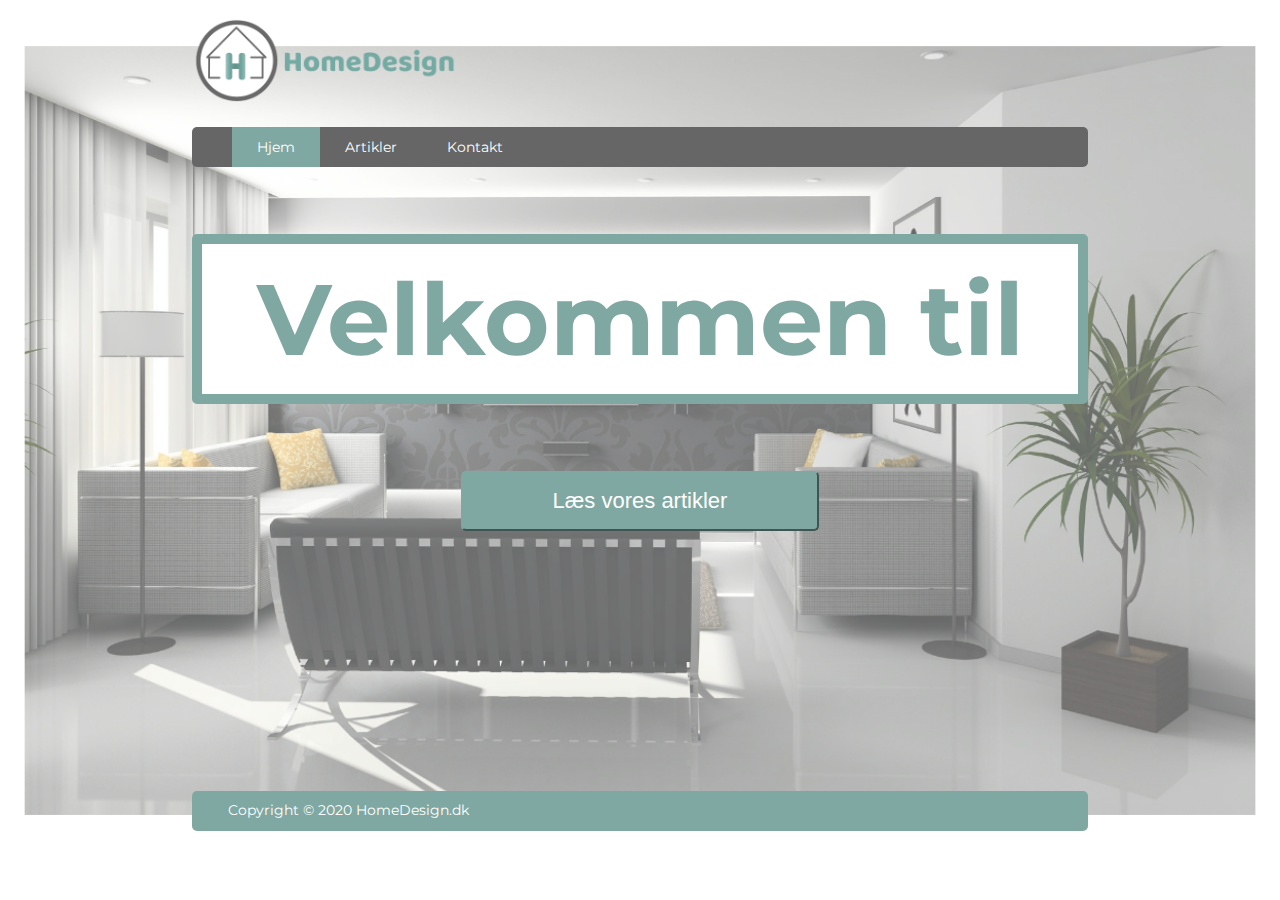
<file: index.html>
<!DOCTYPE html>
<html id="forside" lang="da">

<head>
	<meta charset="utf-8">
	<title>Projekt 1.2</title>
	<meta name="author" content="Niclas Samsøe">
	<meta name="description" content="Boligindretning for studerende online magasin">
	<meta name="viewport" content="width=device-width, initial-scale=1.0">
	<link rel="stylesheet" href="css/style.css">
	<link rel="icon" type="image/x-icon" href="index.html"/>
    
    <link href="https://fonts.googleapis.com/css?family=Montserrat&display=swap" rel="stylesheet">
    
</head>

<body class="body">
    
    <header class=mainHeader>
        <img src="images/Sk%C3%A6rmbillede%202020-03-23%20kl.%2019.27.50-kopi.png" alt=>
        
        <nav><ul>
            <li class="active"><a href="index.html">Hjem</a></li>
            <li><a href="artikler.html">Artikler</a></li>    
            <li><a href="kontakt.html">Kontakt</a></li>
        </ul></nav>

	</header>
	<main>
       
        
        <h1 class="tekstforside" > Velkommen til</h1>
        
        <div class="button">
            
            <a href="artikler.html"><button>Læs vores artikler</button></a>
        </div>
    

    </main>
    
    
	<footer class=mainFooter>
        <p class="footer-color">Copyright &copy; 2020 HomeDesign.dk</p>
    </footer>
</body>

</html>
</file>
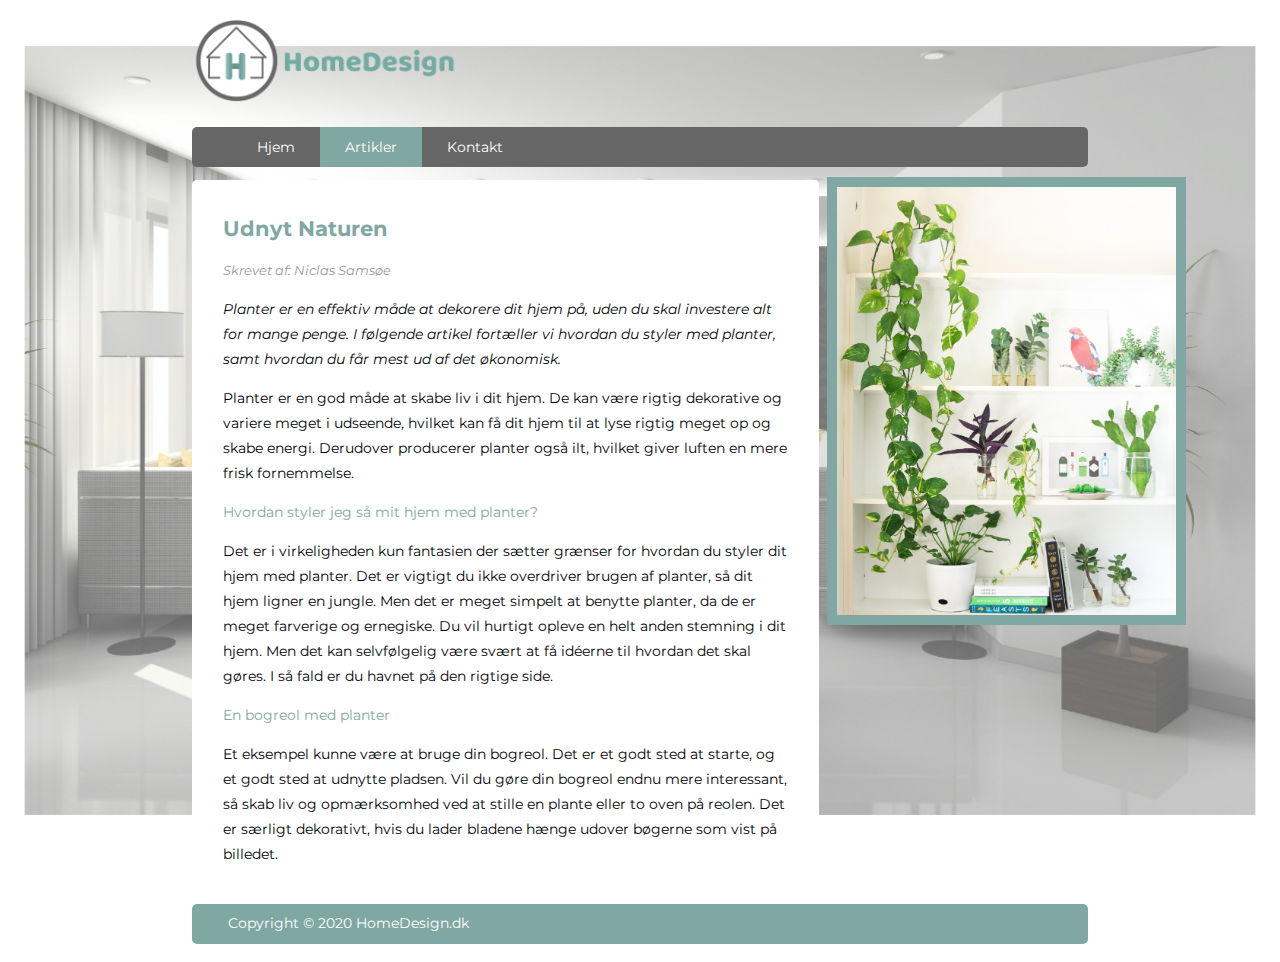
<file: artikel1.html>
<!DOCTYPE html>
<html id="artikel1" lang="da">

<head>
	<meta charset="utf-8">
	<title>Projekt 1.2</title>
	<meta name="author" content="Niclas Samsoe">
	<meta name="description" content="Boligindretning for studerende online magasin">
	<meta name="viewport" content="width=device-width, initial-scale=1.0">
	<link rel="stylesheet" href="css/style.css">
	<link rel="icon" type="image/x-icon" href="index.html"/>
    
    <link href="https://fonts.googleapis.com/css?family=Montserrat&display=swap" rel="stylesheet">
    
</head>

<body class="body">
    
    <header class=mainHeader>
        <img src="images/Sk%C3%A6rmbillede%202020-03-23%20kl.%2019.27.50-kopi.png" alt="logo">
        
        <nav><ul>
            <li><a href="index.html">Hjem</a></li>
            <li class="active"><a href="artikler.html">Artikler</a></li>    
            <li><a href="kontakt.html">Kontakt</a></li>
        </ul></nav>

	</header>
	<main>
        <div class="mainContent">
            <div class="content">
                <article class= "topcontent">
                    <header>
                        <h2><a href="#" title="first post">Udnyt Naturen</a></h2>
                    </header>
                    
                    <footer>
                    <p class="post-info">Skrevet af: Niclas Samsøe</p>    
                    </footer>
                    
                    
                        <p class="underrubrik1">Planter er en effektiv måde at dekorere dit hjem på, uden du skal investere alt for mange penge. I følgende artikel fortæller vi hvordan du styler med planter, samt hvordan du får mest ud af det økonomisk.</p>
                    
                    
                    
                          <p>Planter er en god måde at skabe liv i dit hjem. De kan være rigtig dekorative og variere meget i udseende, hvilket kan få dit hjem til at lyse rigtig meget op og skabe energi. Derudover producerer planter også ilt, hvilket giver luften en mere frisk fornemmelse.</p>
                      
                    
                    
                        <p class="underoverskrift1">Hvordan styler jeg så mit hjem med planter?</p>

                        Det er i virkeligheden kun fantasien der sætter grænser for hvordan du styler dit hjem med planter. 

                        Det er vigtigt du ikke overdriver brugen af planter, så dit hjem ligner en jungle. Men det er meget simpelt at benytte planter, da de er meget farverige og ernegiske. Du vil hurtigt opleve en helt anden stemning i dit hjem.

                        Men det kan selvfølgelig være svært at få idéerne til hvordan det skal gøres.
                        I så fald er du havnet på den rigtige side.
                       
                   
                    
                        <p class="underoverskrift2">En bogreol med planter</p>

                        Et eksempel kunne være at bruge din bogreol. Det er et godt sted at starte, og et godt sted at udnytte pladsen.

                        Vil du gøre din bogreol endnu mere interessant, så skab liv og opmærksomhed ved at stille en plante eller to oven på reolen. Det er særligt dekorativt, hvis du lader bladene hænge udover bøgerne som vist på billedet.

                
                    
                </article>
                
            </div>
        </div>
        
    
    <img class="natur" src="images/plants-in-vases-2069425.jpg" alt="plante">

    </main>
    
    
	<footer class=mainFooter>
        <p class="footer-color">Copyright &copy; 2020 HomeDesign.dk</p>
    </footer>
</body>

</html>
</file>
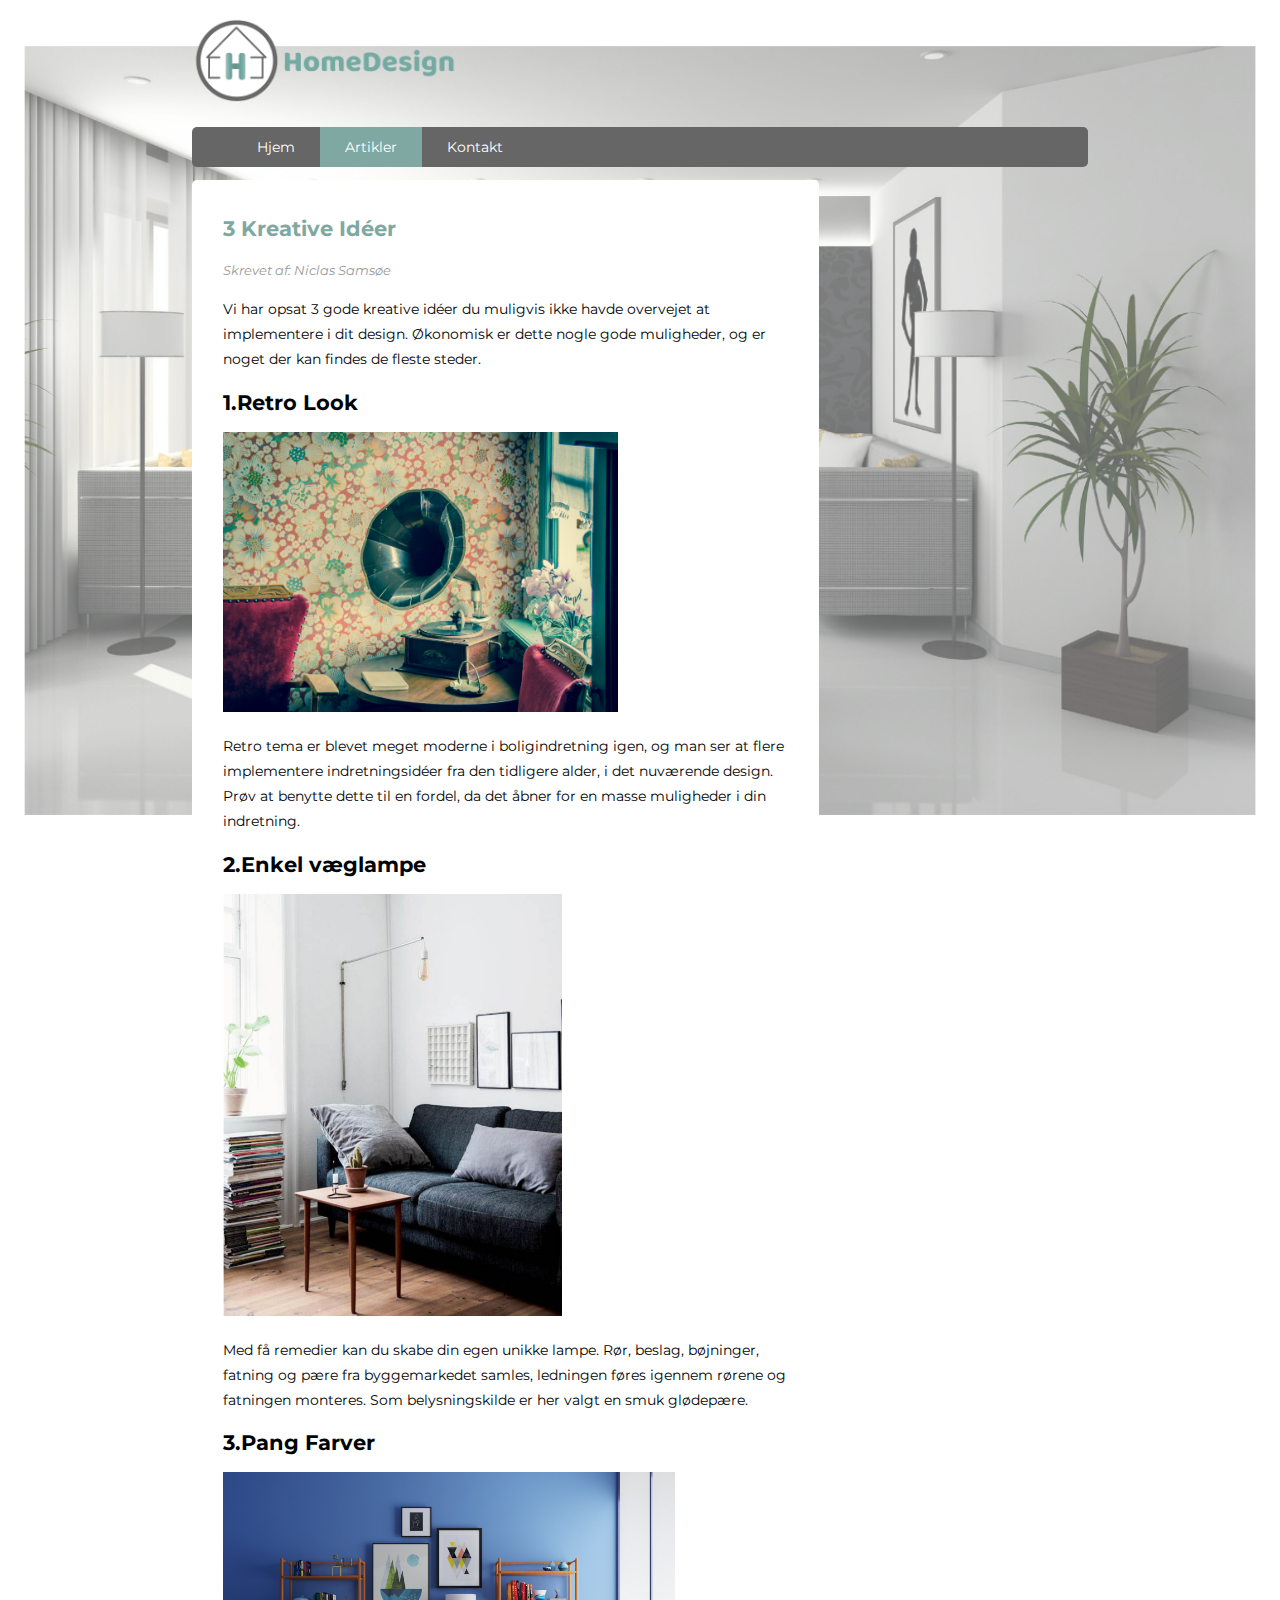
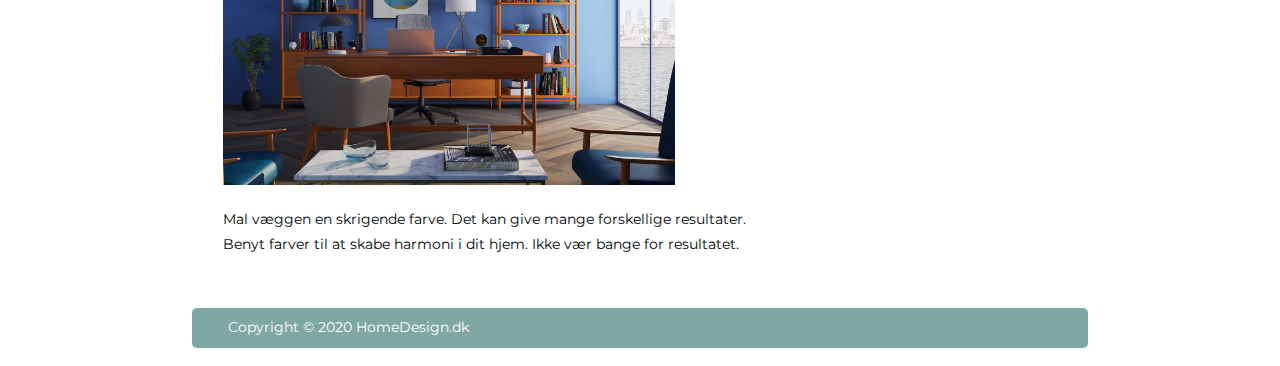
<file: artikel2.html>
<!DOCTYPE html>
<html id="artikel2" lang="da">

<head>
	<meta charset="utf-8">
	<title>Projekt 1.2</title>
	<meta name="author" content="Niclas Samsoe">
	<meta name="description" content="Boligindretning for studerende online magasin">
	<meta name="viewport" content="width=device-width, initial-scale=1.0">
	<link rel="stylesheet" href="css/style.css">
	<link rel="icon" type="image/x-icon" href="index.html"/>
    
    <link href="https://fonts.googleapis.com/css?family=Montserrat&display=swap" rel="stylesheet">
    
</head>

<body class="body">
    
    <header class=mainHeader>
        <img src="images/Sk%C3%A6rmbillede%202020-03-23%20kl.%2019.27.50-kopi.png" alt="logo">
        
        <nav><ul>
            <li><a href="index.html">Hjem</a></li>
            <li class="active"><a href="artikler.html">Artikler</a></li>    
            <li><a href="kontakt.html">Kontakt</a></li>
        </ul></nav>

	</header>
	<main>
        <div class="mainContent">
            <div class="content">
                <article class= "topcontent">
                    <header>
                        <h2><a href="artikel2.html" title="first post">3 Kreative Idéer</a></h2>
                    </header>
                    
                    <footer>
                    <p class="post-info">Skrevet af: Niclas Samsøe</p>    
                    </footer>
                    
                
                        <p>Vi har opsat 3 gode kreative idéer du muligvis ikke havde overvejet at implementere i dit design. Økonomisk er dette nogle gode muligheder, og er noget der kan findes de fleste steder. </p>
                    
                    
                    
                          <h2>1.Retro Look</h2>
                                <img class="retro" src="images/brown-and-black-gramophone-594388.jpg" alt="retro">
                                <p>Retro tema er blevet meget moderne i boligindretning igen, og man ser at flere implementere indretningsidéer fra den tidligere alder, i det nuværende design. Prøv at benytte dette til en fordel, da det åbner for en masse muligheder i din indretning.</p>
                          <h2>2.Enkel væglampe</h2>
                                <img class="lampe" src="images/Sk%C3%A6rmbillede%202020-03-26%20kl.%2020.05.18.png" alt="retro">
                                <p>Med få remedier kan du skabe din egen unikke lampe. Rør, beslag, bøjninger, fatning og pære fra byggemarkedet samles, ledningen føres igennem rørene og fatningen monteres. Som belysningskilde er her valgt en smuk glødepære. </p>
                          <h2>3.Pang Farver</h2>
                                <img class="pang" src="images/brown-wooden-desk-with-rolling-chair-and-shelves-near-window-667838.jpg" alt="retro">
                                <p>Mal væggen en skrigende farve. Det kan give mange forskellige resultater. Benyt farver til at skabe harmoni i dit hjem. Ikke vær bange for resultatet.</p>
                      
                    
                </article>
                

            </div>
        </div>
        


    </main>
    
    
	<footer class=mainFooter>
        <p class="footer-color">Copyright &copy; 2020 HomeDesign.dk</p>
    </footer>
</body>

</html>
</file>
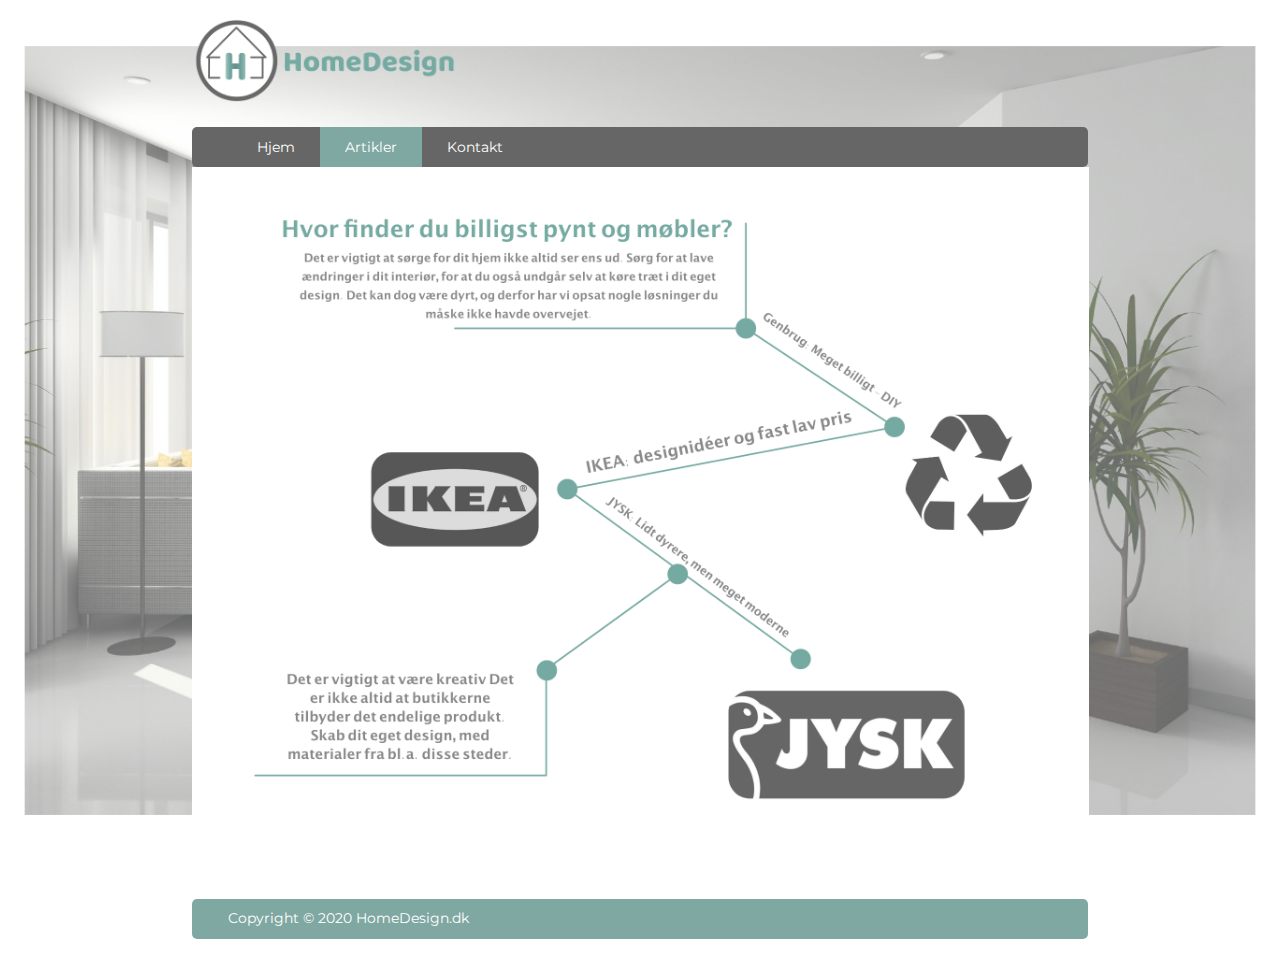
<file: artikel3.html>
<!DOCTYPE html>
<html id="artikel3" lang="da">

<head>
	<meta charset="utf-8">
	<title>Projekt 1.2</title>
	<meta name="author" content="Niclas Samsoe">
	<meta name="description" content="Boligindretning for studerende online magasin">
	<meta name="viewport" content="width=device-width, initial-scale=1.0">
	<link rel="stylesheet" href="css/style.css">
	<link rel="icon" type="image/x-icon" href="index.html"/>
    
    <link href="https://fonts.googleapis.com/css?family=Montserrat&display=swap" rel="stylesheet">
    
</head>

<body class="body">
    
    <header class=mainHeader>
        <img src="images/Sk%C3%A6rmbillede%202020-03-23%20kl.%2019.27.50-kopi.png" alt="logo">
        
        <nav><ul>
            <li><a href="index.html">Hjem</a></li>
            <li class="active"><a href="artikler.html">Artikler</a></li>    
            <li><a href="kontakt.html">Kontakt</a></li>
        </ul></nav>

	</header>
	<main>
        <div class="mainContent">
            <div class="content">
               <img class="infographic" src="images/Sk%C3%A6rmbillede%202020-03-26%20kl.%2021.20.13.png" alt="infographic">
                
            </div>
        </div>

    </main>
    
    
	<footer class=mainFooter>
        <p class="footer-color">Copyright &copy; 2020 HomeDesign.dk</p>
    </footer>
</body>

</html>
</file>
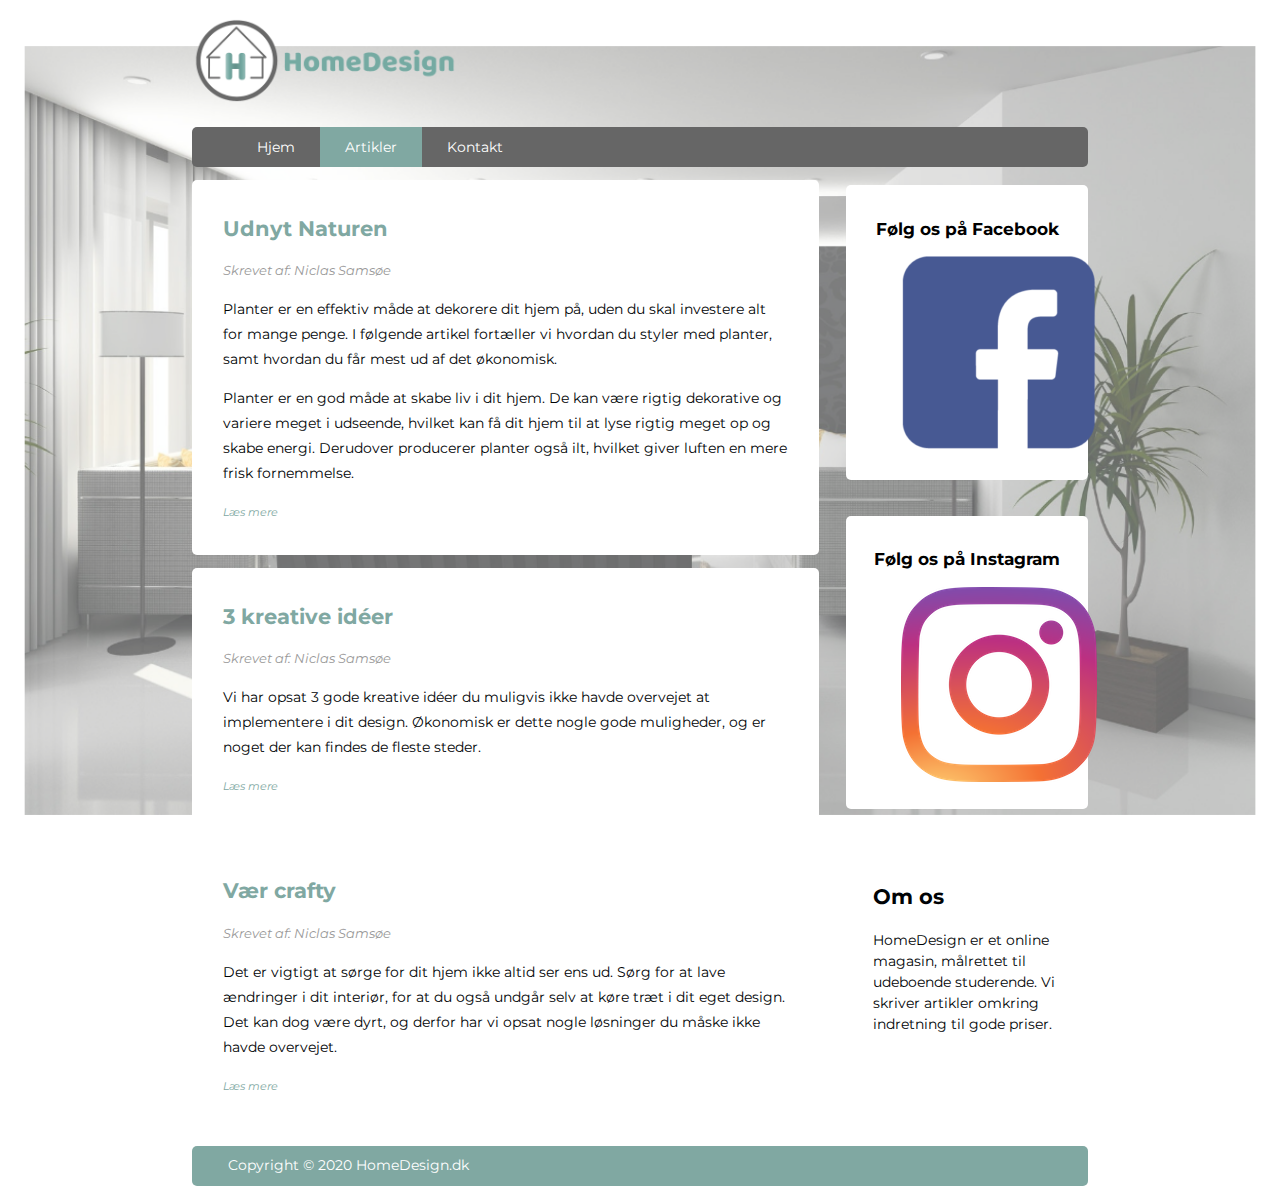
<file: artikler.html>
<!DOCTYPE html>
<html id="artikler" lang="da">

<head>
	<meta charset="utf-8">
	<title>Projekt 1.2</title>
	<meta name="author" content="Niclas Samsoe">
	<meta name="description" content="Boligindretning for studerende online magasin">
	<meta name="viewport" content="width=device-width, initial-scale=1.0">
	<link rel="stylesheet" href="css/style.css">
	<link rel="icon" type="image/x-icon" href="index.html"/>
    
    <link href="https://fonts.googleapis.com/css?family=Montserrat&display=swap" rel="stylesheet">
    
</head>

<body class="body">
    
    <header class=mainHeader>
        <img src="images/Sk%C3%A6rmbillede%202020-03-23%20kl.%2019.27.50-kopi.png" alt="logo">
        
        <nav><ul>
            <li><a href="index.html">Hjem</a></li>
            <li class="active"><a href="artikler.html">Artikler</a></li>    
            <li><a href="kontakt.html">Kontakt</a></li>
        </ul></nav>

	</header>
	<main>
        <div class="mainContent">
            <div class="content">
                <article class= "topcontent">
                    <header>
                        <h2><a href="artikel1.html" title="first post">Udnyt Naturen</a></h2>
                    </header>
                    
                    <footer>
                    <p class="post-info">Skrevet af: Niclas Samsøe</p>    
                    </footer>

                        <p>Planter er en effektiv måde at dekorere dit hjem på, uden du skal investere alt for mange penge. I følgende artikel fortæller vi hvordan du styler med planter, samt hvordan du får mest ud af det økonomisk.</p>
                        <p>Planter er en god måde at skabe liv i dit hjem. De kan være rigtig dekorative og variere meget i udseende, hvilket kan få dit hjem til at lyse rigtig meget op og skabe energi. Derudover producerer planter også ilt, hvilket giver luften en mere frisk fornemmelse.</p>
                      
                    
                    <footer>
                    <p class="readmore1"><a href="artikel1.html">Læs mere</a></p>
                    </footer>
                    
                </article>
                
                 <article class= "middlecontent">
                    <header>
                        <h2><a href="artikel2.html" title="second post">3 kreative idéer</a></h2>
                    </header>
                    
                    <footer>
                    <p class="post-info">Skrevet af: Niclas Samsøe</p>    
                    </footer>
                    
                        <p>Vi har opsat 3 gode kreative idéer du muligvis ikke havde overvejet at implementere i dit design. Økonomisk er dette nogle gode muligheder, og er noget der kan findes de fleste steder.</p>
         
                     
                    <footer>
                    <p class="readmore2"><a href="artikel2.html">Læs mere</a></p>
                    </footer>
                     
                </article>
                
                 <article class= "bottomcontent">
                    <header>
                        <h2><a href="artikel3.html" title="third post">Vær crafty</a></h2>
                    </header>
                    
                    <footer>
                    <p class="post-info">Skrevet af: Niclas Samsøe</p>    
                    </footer>
                    
              
                        <p>Det er vigtigt at sørge for dit hjem ikke altid ser ens ud. Sørg for at lave ændringer i dit interiør, for at du også undgår selv at køre træt i dit eget design. Det kan dog være dyrt, og derfor har vi opsat nogle løsninger du måske ikke havde overvejet.</p>
                
                    
                    
                     
                    <footer>
                    <p class="readmore3"><a href="artikel3.html">Læs mere</a></p>
                    </footer>
                     
                </article>
                
            </div>
        </div>
        
        <aside class="top-sidebar">
            <article>
                <h2>Følg os på Facebook</h2>
                <img class="fb-icon" src="images/Facebook-Logo-300x300.png" alt="fb-logo">
            </article>
        </aside>
        
        <aside class="middle-sidebar">
            <article>
                <h2>Følg os på Instagram</h2>
                <img class="insta-icon" src="images/ff0e20de4718fe14cdd256c81c5db771.png" alt="ig-logo">
            </article>
        </aside>
        
        <aside class="bottom-sidebar">
            <article>
                <h2>Om os</h2>
                <p>HomeDesign er et online magasin, målrettet til udeboende studerende. Vi skriver artikler omkring indretning til gode priser.</p>
            </article>
        </aside>

    </main>
    
    
	<footer class=mainFooter>
        <p class="footer-color">Copyright &copy; 2020 HomeDesign.dk</p>
    </footer>
</body>

</html>
</file>
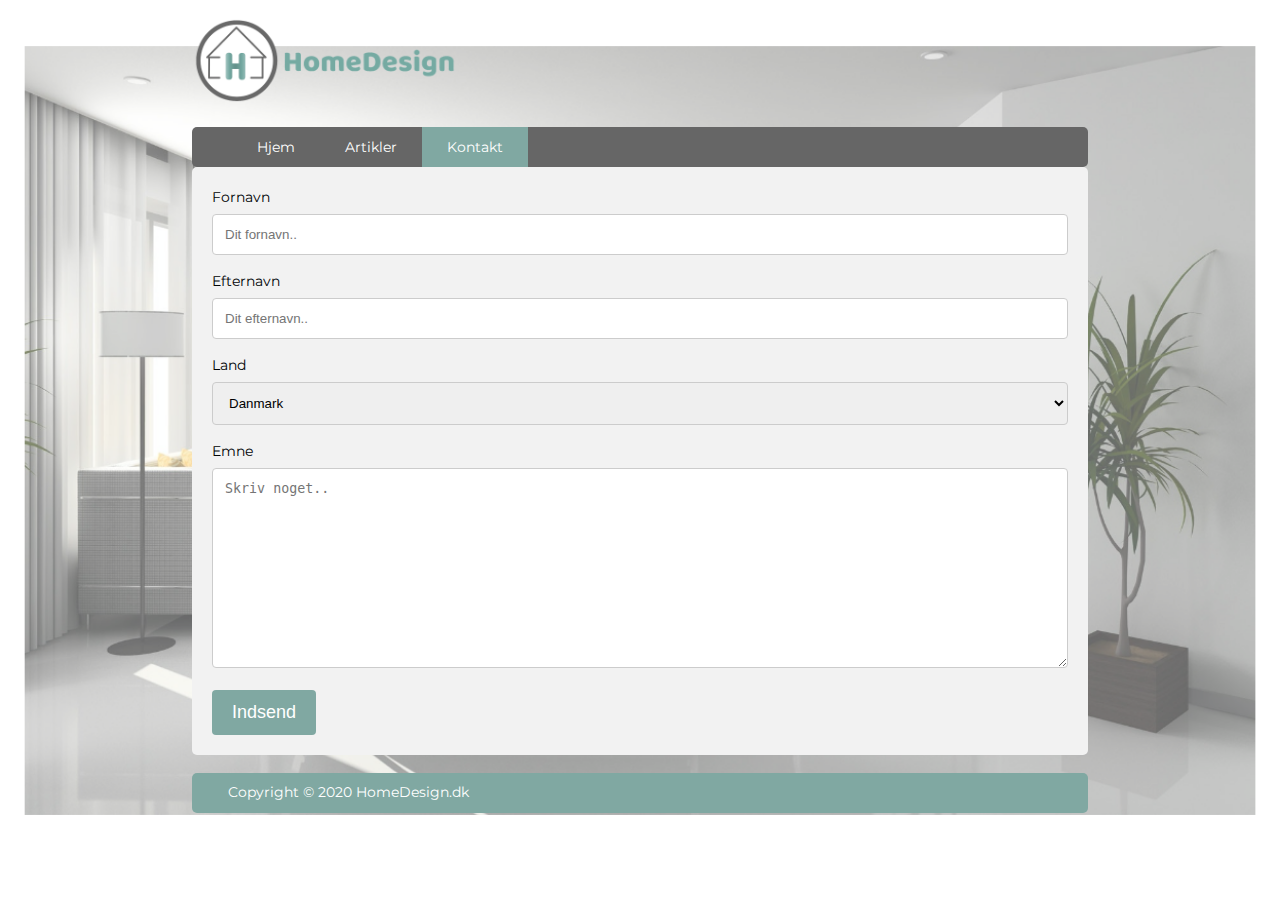
<file: kontakt.html>
<!DOCTYPE html>
<html id="kontakt" lang="da">

<head>
	<meta charset="utf-8">
	<title>Projekt 1.2</title>
	<meta name="author" content="Niclas Samsoe">
	<meta name="description" content="Boligindretning for studerende online magasin">
	<meta name="viewport" content="width=device-width, initial-scale=1.0">
	<link rel="stylesheet" href="css/style.css">
	<link rel="icon" type="image/x-icon" href="index.html"/>
    
    <link href="https://fonts.googleapis.com/css?family=Montserrat&display=swap" rel="stylesheet">
    
</head>

<body class="body">
    
    <header class=mainHeader>
        <img src="images/Sk%C3%A6rmbillede%202020-03-23%20kl.%2019.27.50-kopi.png" alt="logo">
        
        <nav><ul>
            <li><a href="index.html">Hjem</a></li>
            <li><a href="artikler.html">Artikler</a></li>    
            <li class="active"><a href="kontakt.html">Kontakt</a></li>
        </ul></nav>

	</header>
	<main>
        
        <div class="container">
  <form action="action_page.php">

    <label for="fname">Fornavn</label>
    <input type="text" id="fname" name="firstname" placeholder="Dit fornavn..">

    <label for="lname">Efternavn</label>
    <input type="text" id="lname" name="lastname" placeholder="Dit efternavn..">

    <label for="country">Land</label>
    <select id="country" name="country">
      <option value="Danmark">Danmark</option>
      <option value="England">England</option>
      <option value="Germany">Germany</option>
    </select>

    <label for="subject">Emne</label>
    <textarea id="subject" name="subject" placeholder="Skriv noget.." style="height:200px"></textarea>

    <input type="submit" value="Indsend">

  </form>
</div>
        

    </main>
    
    
	<footer class=mainFooter>
        <p class="footer-color">Copyright &copy; 2020 HomeDesign.dk</p>
    </footer>
</body>

</html>
</file>
<file: css/style.css>
/**
 * fil: css/style.css
 **/

/*baggrundsbillede*/

#forside,#artikler,#kontakt, #artikel1, #artikel2, #artikel3 { 
  background: url(../images/Artboard%20%E2%80%93%2010.png) no-repeat center center fixed; 
  background-size: cover;
}

/* standard indstillinger for body*/

body{
    color:#000305;
    font-size: 87.5%;
    font-family: 'Montserrat', sans-serif;
    line-height: 1.5;
    text-align: left;
    
}

/* velkomsttekst til forside */

.tekstforside{
    font-size:100px;
    text-align: center;
    color: #80A8A2;
    border-style: solid;
    border-radius: 5px;
    background-color: #FFF;
    border-color: #80A8A2;
    border-width: 10px;

}

/* styling af knap på forside */

button {
    margin:auto;
    display:block;
    padding: 15px 25px;
    width: 40%;
    color: #FFF;
    font-size: 22px;
    background-color: #80A8A2;
    margin-bottom: 27%;
    border-radius: 5px;
    border-color: #80A8A2;
}



/*styling af links*/

a{
    text-decoration: none;
}

a:link, a:visited{
    color:#80A8A2;
    
}




/* bodystyling for at have 70% width*/

.body{
    margin:0 auto;
    width:70%;
    clear: both; 
}


/*styling af logo*/

.mainHeader img {
    width:30%;
    height: auto;
    margin:2% 0%;
}

/* styling af navbar */

.mainHeader nav{
    background-color: #666;
    height: 40px;
    border-radius: 5px;
}

.mainHeader nav ul{
    list-style: none;
    margin:0 auto;
}

.mainHeader nav ul li{
    float:left;
    display:inline;
}

.mainHeader nav a:link, .mainHeader nav a:visited{
    color:#FFF;
    display: inline-block;
    padding: 10px 25px;
    height: 20px;
}

.mainHeader nav a:hover, mainHeader nav a:active,
.mainHeader nav .active a:link, .mainHeader nav .active a:visited{
    background-color: #80A8A2;
    text-shadow: none;
}

/* styling af maincontent */

.mainContent {
    line-height: 25px; 
    border-radius: 5px;
}

.content{
    width: 70%;
    float:left;
}

.topcontent {
    background-color: white;
    border-radius: 5px;
    padding:3% 5%;
    margin-top: 2%;
    
}


.post-info{
    font-style: italic;
    color:#999;
    font-size:90%;
}

.readmore1, .readmore2, .readmore3{
    font-size:80%;
    font-style: italic;
}

.underrubrik1{
    font-style: oblique;
}

.underoverskrift1, .underoverskrift2{
    color:#80A8A2;

}




.middlecontent {
    background-color: white;
    border-radius: 5px;
    padding:3% 5%;
    margin-top: 2%;
}

.bottomcontent {
    background-color: white;
    border-radius: 5px;
    padding:3% 5%;
    margin-top: 2%;
}


/* styling af billeder */

.natur{
    width: 26.5%;
    position: absolute;
    margin-top: 0.8%;
    margin-left: 0.6%;
    border-style: solid;
    border-width: 10px;
    border-color: #80A8A2;
}

.retro{
    width:70%;
}

.lampe{
    width:60%
}

.pang{
    width:80%
}

.infographic{
    width:143%;
}

.top-sidebar{
    width:21%;
    float:left;
    background-color: white;
    border-radius: 5px;
    padding: 2% 3%;
    margin: 2% 0% 2% 3%;
    text-align: center;
    font-size: 80%;
    color:#000;
}

.fb-icon{
    float: left;
    margin-left: 28px;
    margin-bottom: 10px
    
}

.middle-sidebar{
    width:21%;
    float:left;
    background-color: white;
    border-radius: 5px;
    padding: 2% 3%;
    margin: 2% 0% 2% 3%;
    text-align: center;
    font-size: 80%;
    color:#000;
}

.insta-icon{
     float: left;
    margin-left: 28px;
    margin-bottom: 10px
}

.bottom-sidebar{
    width:21%;
    float:left;
    background-color: white;
    border-radius: 5px;
    padding: 2% 3%;
    margin: 2% 0% 2% 3%
}


/* Contact form */

input[type=text], select, textarea {
  width: 100%; /* Full width */
  padding: 12px;  
  border: 1px solid #ccc; 
  border-radius: 4px; 
  box-sizing: border-box; 
  margin-top: 6px; 
  margin-bottom: 16px; 
  resize: vertical; 
}


input[type=submit] {
  background-color: #80A8A2;
  font-size:18px;
  color: white;
  padding: 12px 20px;
  border: none;
  border-radius: 4px;
  cursor: pointer;
}

input[type=submit]:hover {
  background-color: #45a049;
}


.container {
  border-radius: 5px;
  background-color: #f2f2f2;
  padding: 20px;
}

/*styling af footer*/

.mainFooter{
    width:100%;
    height: 40px;
    float: left;
    border-radius: 5px;
    background-color:#80A8A2;
    margin:2% 0%;
}

.mainFooter p{
    width:92%;
    margin: 1% auto;
    color: #FFF;
}


/*Webside responsiv til mobile size*/


@media only screen and (max-width: 620px) {
    .body{
        width: 90%;
        font-size:95%;
    }
    
    .mainHeader img{
        width:100%;
    }
    
    .mainHeader nav{
    height: 120px;
    border-radius: 0px;
    }

    .mainHeader nav ul{
    padding-left:0;
    }

    .mainHeader nav ul li{
    width:100%;
    text-align: center;
    }

    .mainHeader nav a:link, .mainHeader nav a:visited{
    padding: 10px 25px;
    height: 20px;
    display: block;
    }
 

    .content{
    width:100%;
    float:left;
    margin-top: 2%;
    }

    .top-sidebar, .middle-sidebar, .bottom-sidebar{
    width:94%;
    padding: 2% 3%;
    margin: 2% 0% 2% 0%
    }

.tekstforside{
    font-size:50px;
    padding: 2%;
    }

.natur{
    position: relative;
    width: 94%;
    
    }    
    .infographic{
     width:100%;   
    }   
    
}
</file>
